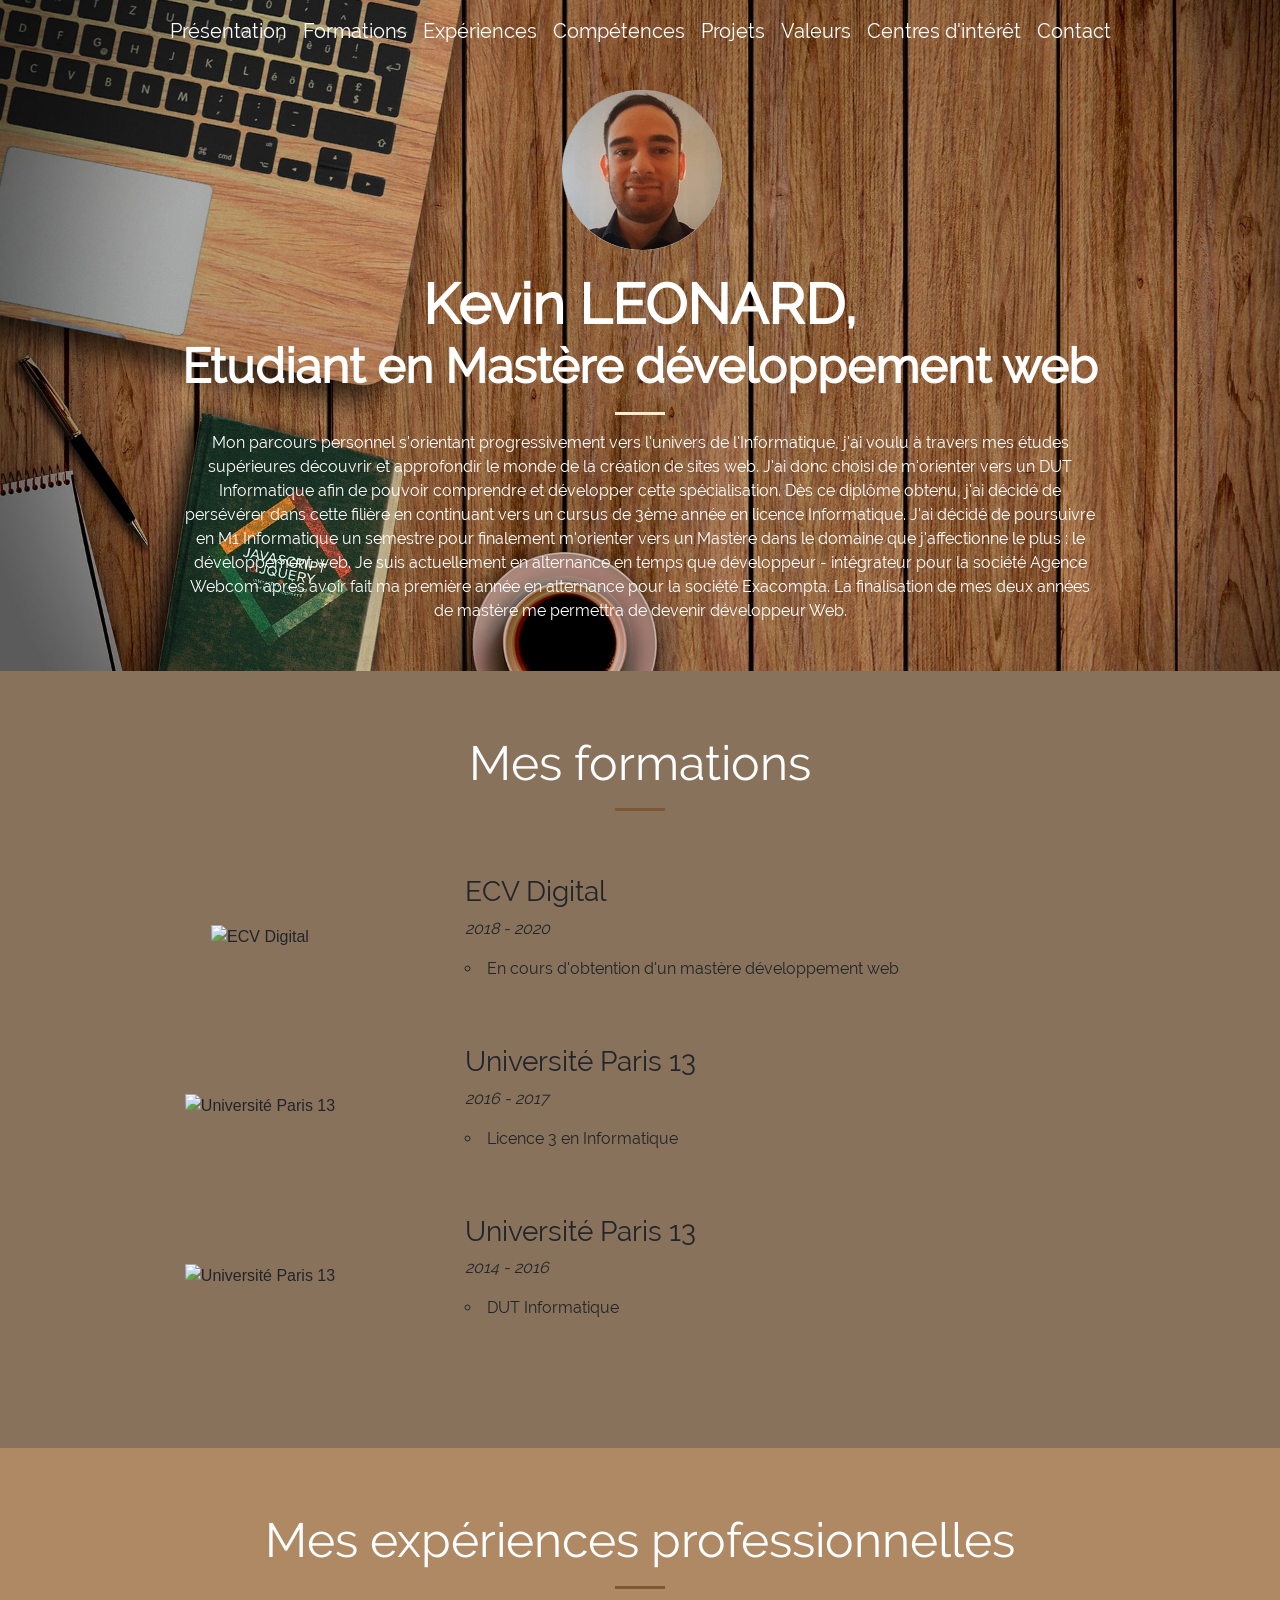
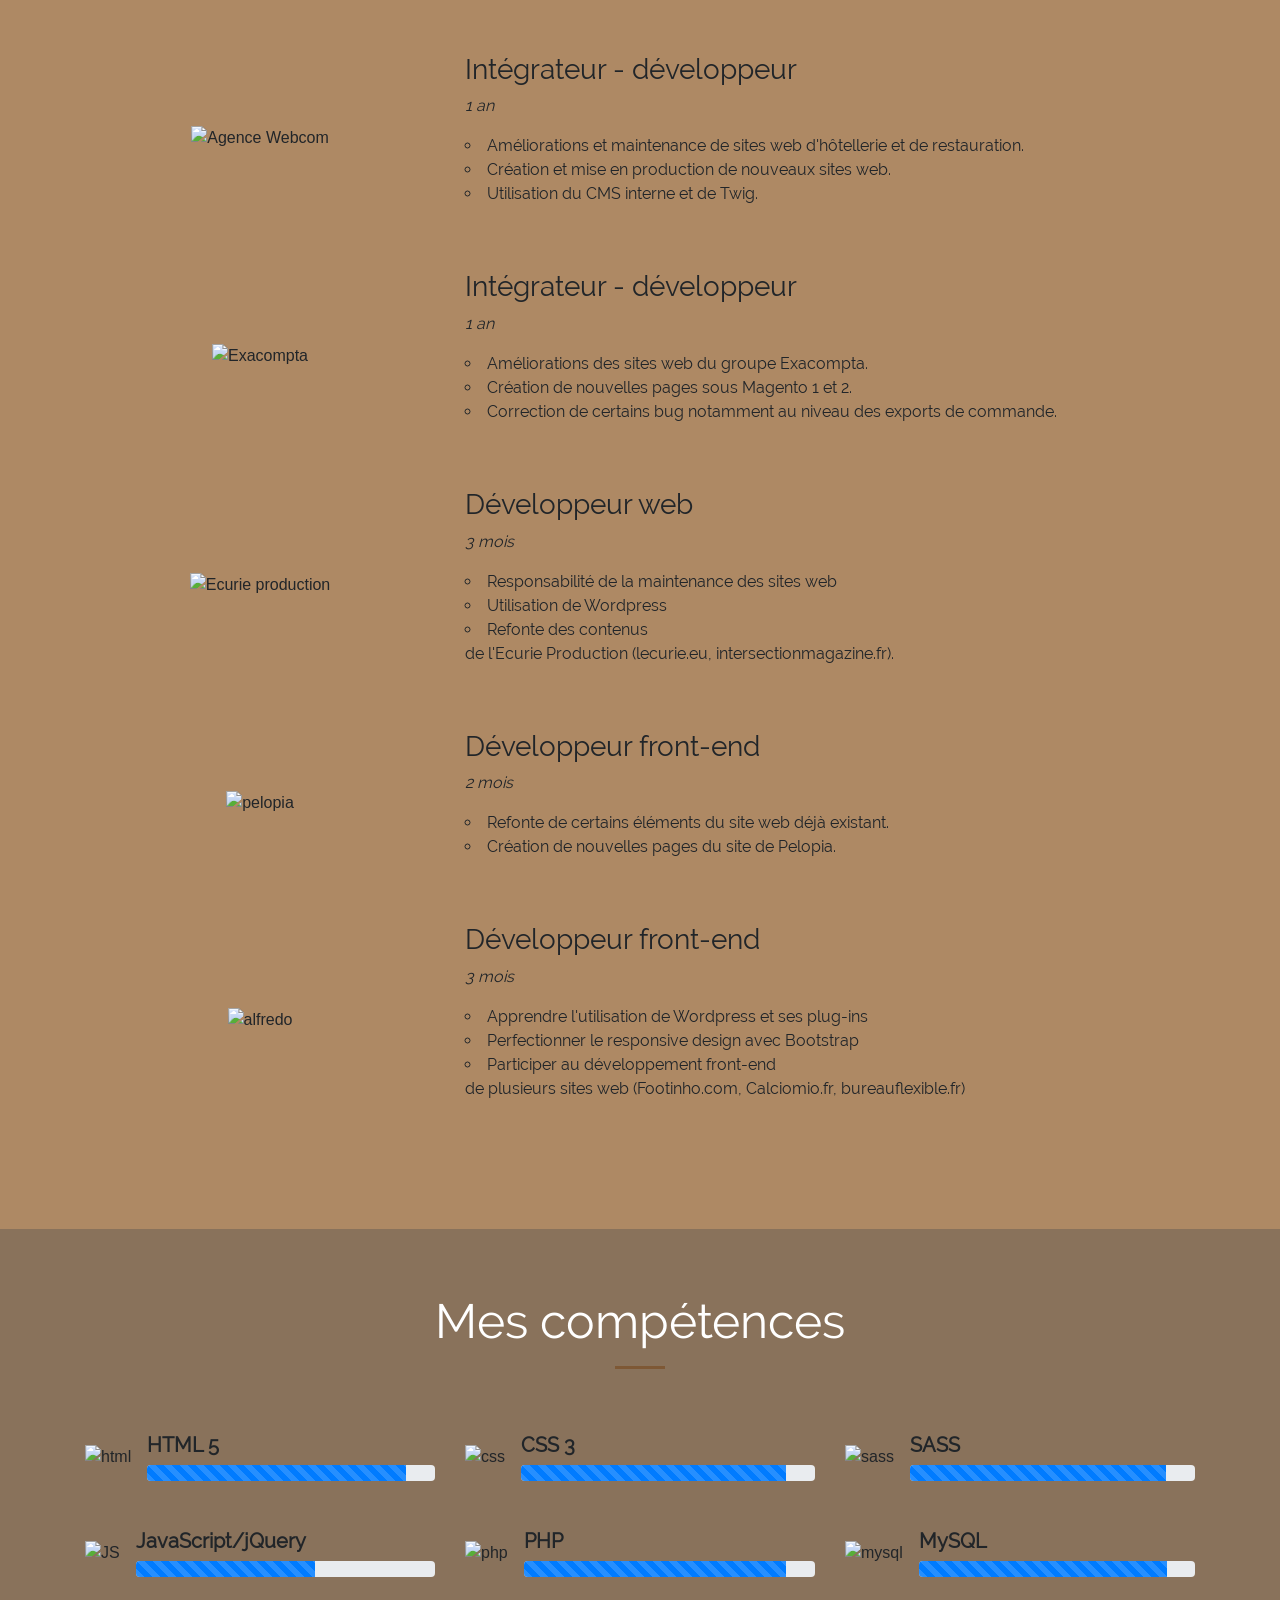
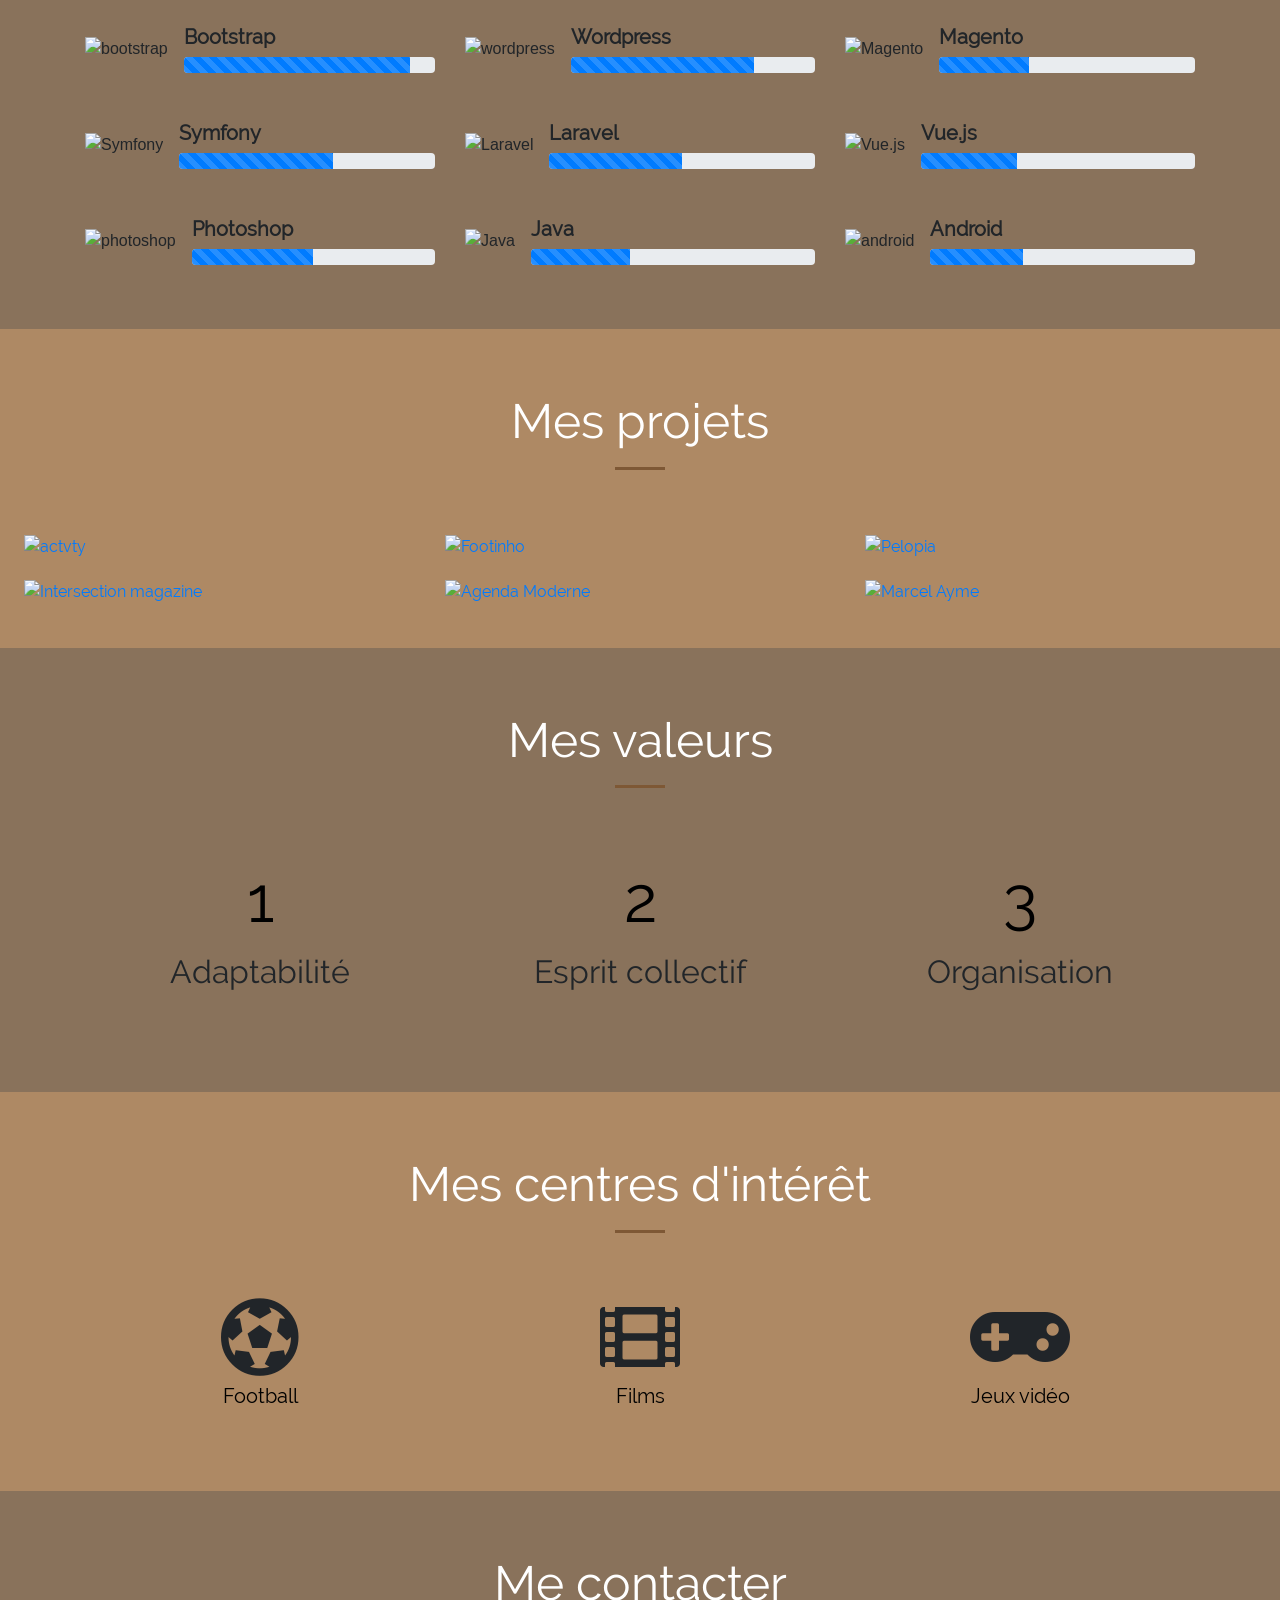
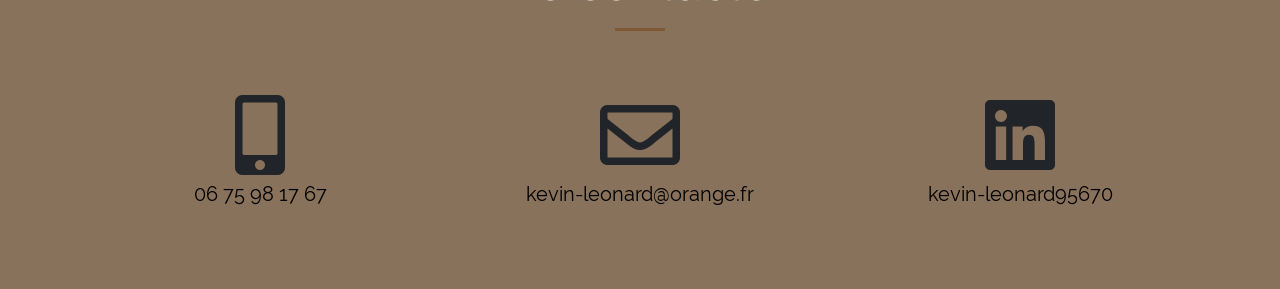
<file: index.html>
<!DOCTYPE html>

<html lang="fr-FR">

<head>
  <meta charset="UTF-8" />
  <meta name="viewport" content="width=device-width, initial-scale=1.0">
  <meta property="og:title" content="Kevin Léonard - Portfolio" />
  <meta property="og:type" content="website" />
  <meta property="og:url" content="https://kevinleonard.site/" />
  <meta property="og:image" content="https://kevinleonard.site/images/bg.jpg" />
  <meta name="description"  content="Passionné de développement web et de la création de sites, je souhaiterai m'investir pour l'avenir au titre de développeur front-end ">
  <link rel="stylesheet" type="text/css" href="css/style.css" />
  <link rel="stylesheet" href="https://stackpath.bootstrapcdn.com/bootstrap/4.3.1/css/bootstrap.min.css" integrity="sha384-ggOyR0iXCbMQv3Xipma34MD+dH/1fQ784/j6cY/iJTQUOhcWr7x9JvoRxT2MZw1T" crossorigin="anonymous">
  <link rel="stylesheet" href="https://use.fontawesome.com/releases/v5.0.10/css/all.css" integrity="sha384-+d0P83n9kaQMCwj8F4RJB66tzIwOKmrdb46+porD/OvrJ+37WqIM7UoBtwHO6Nlg" crossorigin="anonymous">
  <link rel="icon" href="images/logo.ico" type="image/ico" />
  <title>Kevin LEONARD</title>
</head>

<body>

  <nav class="menu navbar navbar-expand-lg navbar-dark fixed-top" id="mainNav">
    <div class="container-fluid px-0">
      <!--<a class="navbar-brand" href="#presentation">Kevin LEONARD</a>-->
      <button class="navbar-toggler" type="button" data-toggle="collapse" data-target="#navbarResponsive" aria-controls="navbarResponsive" aria-expanded="false" aria-label="Toggle navigation">
        <span class="navbar-toggler-icon"></span>
      </button>
      <div class="collapse navbar-collapse" id="navbarResponsive">
        <ul class="navbar-nav ml-auto mr-auto">
          <li class="nav-item">
            <a class="nav-link" href="#presentation">Présentation</a>
          </li>
          <li class="nav-item">
            <a class="nav-link" href="#formations">Formations</a>
          </li>
          <li class="nav-item">
            <a class="nav-link" href="#experiences">Expériences</a>
          </li>
          <li class="nav-item">
            <a class="nav-link" href="#competences">Compétences</a>
          </li>
          <li class="nav-item">
            <a class="nav-link" href="#projets">Projets</a>
          </li>
          <li class="nav-item">
            <a class="nav-link" href="#valeurs">Valeurs</a>
          </li>
          <li class="nav-item">
            <a class="nav-link" href="#interet">Centres d'intérêt</a>
          </li>
          <li class="nav-item">
            <a class="nav-link" href="#contact">Contact</a>
          </li>
        </ul>
      </div>
    </div>
  </nav>

  <header class="presentation text-center text-white d-flex" id="presentation">
    <div class="container margin-top70">
      <div class="row">
        <div class="col-md-12 mx-auto intro">
          <img src="images/profil.png" alt="profil"/>
          <h1 class="title">
            <strong id="name">Kevin LEONARD,</strong>
            <strong>Etudiant en Mastère développement web</strong>
          </h1>
          <hr>
        </div>
        <div class="col-md-10 mx-auto">
          <p class="text-faded mb-5">Mon parcours personnel s'orientant progressivement vers l'univers de l'Informatique, j'ai voulu à travers mes études supérieures découvrir et approfondir le monde de la création de sites web. J'ai donc choisi de m'orienter vers un DUT Informatique afin de pouvoir comprendre et développer cette spécialisation. Dès ce diplôme obtenu, j'ai décidé de persévérer dans cette filière en continuant vers un cursus de 3ème année en licence Informatique. J'ai décidé de poursuivre en M1 Informatique un semestre pour finalement m'orienter vers un Mastère dans le domaine que j'affectionne le plus : le développement web. Je suis actuellement en alternance en temps que développeur - intégrateur pour la société Agence Webcom après avoir fait ma première année en alternance pour la société Exacompta.
            La finalisation de mes deux années de mastère me permettra de devenir développeur Web.</p>
        </div>
      </div>
    </div>
  </header>

    <section class="bg-brun impaire lazy" id="formations">
      <div class="container">
        <div class="row">
          <div class="col-md-10 mx-auto text-center">
            <h2 class="title text-white">Mes formations</h2>
            <hr>
          </div>
        </div>
        <div class="row my-5">
          <div class="col-md-4 text-center my-auto">
            <img data-src="images/ecv.png" alt="ECV Digital"/>
          </div>
          <div class="col-md-8 text-experience">
            <h3>ECV Digital</h3>
            <p><em>2018 - 2020</em></p>
            <ul class="task-experience">
              <li>En cours d'obtention d'un mastère développement web</li>
            </ul>
          </div>
        </div>
        <div class="row my-5">
          <div class="col-md-4 text-center my-auto">
            <img data-src="images/UP13.png" alt="Université Paris 13"/>
          </div>
          <div class="col-md-8 text-experience">
            <h3>Université Paris 13</h3>
            <p><em>2016 - 2017</em></p>
            <ul class="task-experience">
              <li>Licence 3 en Informatique</li>
            </ul>
          </div>
        </div>
        <div class="row my-5">
          <div class="col-md-4 text-center my-auto">
            <img data-src="images/UP13.png" alt="Université Paris 13"/>
          </div>
          <div class="col-md-8 text-experience">
            <h3>Université Paris 13</h3>
            <p><em>2014 - 2016</em></p>
            <ul class="task-experience">
              <li>DUT Informatique</li>
            </ul>
          </div>
        </div>
      </div>
    </section>

    <section class="bg-beige paire lazy" id="experiences">
      <div class="container">
        <div class="row">
          <div class="col-md-10 mx-auto text-center">
            <h2 class="title text-white">Mes expériences professionnelles</h2>
            <hr>
          </div>
        </div>
        <div class="row my-5">
          <div class="col-md-4 text-center my-auto">
            <img data-src="images/webcom.png" class="big-image" alt="Agence Webcom"/>
          </div>
          <div class="col-md-8 text-experience">
            <h3>Intégrateur - développeur</h3>
            <p><em>1 an</em></p>
            <ul class="task-experience">
              <li>Améliorations et maintenance de sites web d'hôtellerie et de restauration.</li>
              <li>Création et mise en production de nouveaux sites web.</li>
              <li>Utilisation du CMS interne et de Twig.</li>
            </ul>
          </div>
        </div>
        <div class="row my-5">
          <div class="col-md-4 text-center my-auto">
            <img data-src="images/exacompta.png" alt="Exacompta"/>
          </div>
          <div class="col-md-8 text-experience">
            <h3>Intégrateur - développeur</h3>
            <p><em>1 an</em></p>
            <ul class="task-experience">
              <li>Améliorations des sites web du groupe Exacompta.</li>
              <li>Création de nouvelles pages sous Magento 1 et 2.</li>
              <li>Correction de certains bug notamment au niveau des exports de commande.</li>
            </ul>
          </div>
        </div>
        <div class="row my-5">
          <div class="col-md-4 text-center my-auto">
            <img data-src="images/Ecurie.png" class="big-image" alt="Ecurie production"/>
          </div>
          <div class="col-md-8 text-experience">
            <h3> Développeur web</h3>
            <p><em>3 mois</em></p>
            <ul class="task-experience">
              <li>Responsabilité de la maintenance des sites web</li>
              <li>Utilisation de Wordpress</li>
              <li>Refonte des contenus</li>
              <li class="list-unstyled">de l'Ecurie Production (lecurie.eu, intersectionmagazine.fr).</li>
              </ul>
            </div>
        </div>
        <div class="row my-5">
          <div class="col-md-4 text-center my-auto">
            <img data-src="images/Pelopia.jpg" alt="pelopia"/>
          </div>
          <div class="col-md-8 text-experience">
            <h3> Développeur front-end</h3>
            <p><em>2 mois</em></p>
            <ul class="task-experience">
              <li>Refonte de certains éléments du site web déjà existant.</li>
              <li>Création de nouvelles pages du site de Pelopia.</li>
            </ul>
          </div>
        </div>
          <div class="row my-5">
            <div class="col-md-4 text-center my-auto">
              <img data-src="images/alfredo.png" alt="alfredo"/>
            </div>
            <div class="col-md-8 text-experience">
              <h3> Développeur front-end</h3>
              <p><em>3 mois</em></p>
              <ul class="task-experience">
                <li>Apprendre l'utilisation de Wordpress et ses plug-ins</li>
                <li>Perfectionner le responsive design avec Bootstrap</li>
                <li>Participer au développement front-end</li> 
                <li class="list-unstyled">de plusieurs sites web (Footinho.com, Calciomio.fr, bureauflexible.fr)</li>
              </ul>
            </div>
          </div>
        </div>
      </section>

      <section id="competences" class="bg-brun impaire lazy">
        <div class="container">
          <div class="row">
            <div class="col-md-10 mx-auto text-center">
              <h2 class="title text-white">Mes compétences</h2>
              <hr>
            </div>
          </div>
        </div>
        <div class="container">
          <div class="row">
            <div class="col-lg-4 col-sm-6 text-center">
              <div class=" mt-5 mx-auto">
                <div class="each-competence">
                  <img class="align-self-center mr-3 img-fluid" data-src="images/html5.png" alt="html"/>
                  <div class="each-competence-text">
                    <h5 class="text-left font-weight-bold">HTML 5</h5>
                    <div class="progress">
                      <div class="progress-bar progress-bar-striped progress-very-high"></div>
                    </div> 
                  </div>
                </div>
              </div>
            </div>
            <div class="col-lg-4 col-sm-6 text-center">
              <div class=" mt-5 mx-auto">
                <div class="each-competence">
                  <img class="align-self-center mr-3 img-fluid" data-src="images/css.png" alt="css"/>
                  <div class="each-competence-text">
                    <h5 class="text-left font-weight-bold">CSS 3</h5>
                    <div class="progress">
                      <div class="progress-bar progress-bar-striped progress-very-high"></div>
                    </div>
                  </div>
                </div>
              </div>
            </div>
            <div class="col-lg-4 col-sm-6 text-center">
              <div class=" mt-5 mx-auto">
                <div class="each-competence">
                  <img class="align-self-center mr-3 img-fluid" data-src="images/sass.png" alt="sass"/>
                  <div class="each-competence-text">
                    <h5 class="text-left font-weight-bold">SASS</h5>
                    <div class="progress">
                      <div class="progress-bar progress-bar-striped progress-very-high"></div>
                    </div>
                  </div>
                </div>
              </div>
            </div>
            <div class="col-lg-4 col-sm-6 text-center">
              <div class=" mt-5 mx-auto">
                <div class="each-competence">
                  <img class="align-self-center mr-3 img-fluid" data-src="images/js.png" alt="JS"/>
                  <div class="each-competence-text">
                    <h5 class="text-left font-weight-bold">JavaScript/jQuery</h5>
                    <div class="progress">
                      <div class="progress-bar progress-bar-striped progress-medium-high"></div>
                    </div>
                  </div>
                </div>
              </div>
            </div>
            <div class="col-lg-4 col-sm-6 text-center">
              <div class=" mt-5 mx-auto">
                <div class="each-competence">
                  <img class="align-self-center mr-3 img-fluid" data-src="images/php.png" alt="php"/>
                  <div class="each-competence-text">
                    <h5 class="text-left font-weight-bold">PHP</h5>
                    <div class="progress">
                      <div class="progress-bar progress-bar-striped progress-very-high"></div>
                    </div>
                  </div>
                </div>
              </div>
            </div>
            <div class="col-lg-4 col-sm-6 text-center">
              <div class=" mt-5 mx-auto">
                <div class="each-competence">
                  <img class="align-self-center mr-3 img-fluid" data-src="images/mysql.png" alt="mysql"/>
                  <div class="each-competence-text">
                    <h5 class="text-left font-weight-bold">MySQL</h5>
                    <div class="progress">
                      <div class="progress-bar progress-bar-striped progress-very-high"></div>
                    </div> 
                  </div>
                </div>
              </div>
            </div>
            <div class="col-lg-4 col-sm-6 text-center">
              <div class=" mt-5 mx-auto">
                <div class="each-competence">
                  <img class="align-self-center mr-3 img-fluid" data-src="images/bootstrap.png" alt="bootstrap"/>
                  <div class="each-competence-text">
                    <h5 class="text-left font-weight-bold">Bootstrap</h5>
                    <div class="progress">
                      <div class="progress-bar progress-bar-striped progress-very-high"></div>
                    </div>
                  </div>
                </div>
              </div>
            </div>
            <div class="col-lg-4 col-sm-6 text-center">
              <div class=" mt-5 mx-auto">
                <div class="each-competence">
                  <img class="align-self-center mr-3 img-fluid" data-src="images/wordpress.png" alt="wordpress"/>
                  <div class="each-competence-text">
                    <h5 class="text-left font-weight-bold">Wordpress</h5>
                    <div class="progress">
                      <div class="progress-bar progress-bar-striped progress-high"></div>
                    </div>
                  </div>
                </div>
              </div>
            </div>
            <div class="col-lg-4 col-sm-6 text-center">
              <div class=" mt-5 mx-auto">
                <div class="each-competence">
                  <img class="align-self-center mr-3 img-fluid" data-src="images/magento.png" alt="Magento"/>
                  <div class="each-competence-text">
                    <h5 class="text-left font-weight-bold">Magento</h5>
                    <div class="progress">
                      <div class="progress-bar progress-bar-striped progress-low"></div>
                    </div>
                  </div>
                </div>
              </div>
            </div>
            <div class="col-lg-4 col-sm-6 text-center">
              <div class=" mt-5 mx-auto">
                <div class="each-competence">
                  <img class="align-self-center mr-3 img-fluid" data-src="images/symfony.png" alt="Symfony"/>
                  <div class="each-competence-text">
                    <h5 class="text-left font-weight-bold">Symfony</h5>
                    <div class="progress">
                      <div class="progress-bar progress-bar-striped progress-medium-high"></div>
                    </div>
                  </div>
                </div>
              </div>
            </div>
            <div class="col-lg-4 col-sm-6 text-center">
              <div class=" mt-5 mx-auto">
                <div class="each-competence">
                  <img class="align-self-center mr-3 img-fluid" data-src="images/laravel.png" alt="Laravel"/>
                  <div class="each-competence-text">
                    <h5 class="text-left font-weight-bold">Laravel</h5>
                    <div class="progress">
                      <div class="progress-bar progress-bar-striped progress-medium"></div>
                    </div>
                  </div>
                </div>
              </div>
            </div>
            <div class="col-lg-4 col-sm-6 text-center">
              <div class=" mt-5 mx-auto">
                <div class="each-competence">
                  <img class="align-self-center mr-3 img-fluid" data-src="images/vue.png" alt="Vue.js"/>
                  <div class="each-competence-text">
                    <h5 class="text-left font-weight-bold">Vue.js</h5>
                    <div class="progress">
                      <div class="progress-bar progress-bar-striped progress-low"></div>
                    </div>
                  </div>
                </div>
              </div>
            </div>
            <div class="col-lg-4 col-sm-6 text-center">
              <div class=" mt-5 mx-auto">
                <div class="each-competence">
                  <img class="align-self-center mr-3 img-fluid" data-src="images/photoshop.png" alt="photoshop"/>
                  <div class="each-competence-text">
                    <h5 class="text-left font-weight-bold">Photoshop</h5>
                    <div class="progress">
                      <div class="progress-bar progress-bar-striped progress-medium"></div>
                    </div>
                  </div>
                </div>
              </div>
            </div>
            <div class="col-lg-4 col-sm-6 text-center">
              <div class=" mt-5 mx-auto">
                <div class="each-competence">
                  <img class="align-self-center mr-3 img-fluid" data-src="images/java.png" alt="Java"/>
                  <div class="each-competence-text">
                    <h5 class="text-left font-weight-bold">Java</h5>
                    <div class="progress">
                      <div class="progress-bar progress-bar-striped progress-low"></div>
                    </div>
                  </div>
                </div>
              </div>
            </div>
            <div class="col-lg-4 col-sm-6 text-center">
              <div class=" mt-5 mx-auto">
                <div class="each-competence">
                  <img class="align-self-center mr-3 img-fluid" data-src="images/android.png" alt="android"/>
                  <div class="each-competence-text">
                    <h5 class="text-left font-weight-bold">Android</h5>
                    <div class="progress">
                      <div class="progress-bar progress-bar-striped progress-low"></div>
                    </div>
                  </div>
                </div>
              </div>
            </div>
          </div>
        </div>
      </section>

      <section class="bg-beige paire pb-0 lazy" id="projets">
        <div class="container-fluid px-4 pb-4">
          <div class="row no-gutters">
            <div class="col-md-10 mx-auto text-center">
              <h2 class="title text-white">Mes projets</h2>
              <hr>
            </div>
          </div>
          <div class="row mt-5">
            <div class="col-md-4 each-projet">
              <a class="portfolio-box" rel="noopener" target="_blank" href="https://actvty.000webhostapp.com">
                <div class="img-wrapper">
                  <img class="img-fluid" data-src="images/actvty.png" alt="actvty"/>
                </div>
                <div class="portfolio-box-caption">
                  <div class="portfolio-box-caption-content">
                    <div class="project-name">
                      AcTVty
                    </div>
                    <div class="project-category text-faded">
                      Site fictif de streaming de séries (projet de DUT informatique)
                    </div>
                  </div>
                </div>
              </a>
            </div>
            <!--<div class="col-md-4 mb-4">
              <a class="portfolio-box" rel="noopener" target="_blank" href="https://lpconseilsecurite.fr/">
                <div class="img-wrapper">
                  <img class="img-fluid" data-src="images/LPConseilSecurite.png" alt="LPConseilSecurite"/>
                </div>
                <div class="portfolio-box-caption">
                  <div class="portfolio-box-caption-content">
                    <div class="project-name">
                      LP
                    </div>
                    <div class="project-category text-faded">
                      Site de conseils
                    </div>
                  </div>
                </div>
              </a>
            </div>-->
            <div class="col-md-4 each-projet">
              <a class="portfolio-box" rel="noopener" target="_blank" href="https://footinho.com">
                <div class="img-wrapper">
                  <img class="img-fluid" data-src="images/footinho.png" alt="Footinho"/>
                </div>
                <div class="portfolio-box-caption">
                  <div class="portfolio-box-caption-content">
                    <div class="project-name">
                      Footinho
                    </div>
                    <div class="project-category text-faded">
                      Footinho facilite tes invitations, la gestion des présences et la communication dans ton groupe de joueurs.
                    </div>
                  </div>
                </div>
              </a>
            </div>
            <div class="col-md-4 each-projet">
              <a class="portfolio-box" rel="noopener" target="_blank" href="https://pelopia.com/">
                <div class="img-wrapper">
                  <img class="img-fluid" data-src="images/pelopia.png" alt="Pelopia"/>
                </div>
                <div class="portfolio-box-caption">
                  <div class="portfolio-box-caption-content">
                    <div class="project-name">
                      Pelopia
                    </div>
                    <div class="project-category text-faded">
                      Location et vente de jeux de société
                    </div>
                  </div>
                </div>
              </a>
            </div>
            <div class="col-md-4 each-projet">
              <a class="portfolio-box" rel="noopener" target="_blank" href="https://intersectionmagazine.fr/">
                <div class="img-wrapper">
                  <img class="img-fluid" data-src="images/intersection.png" alt="Intersection magazine"/>
                </div>
                <div class="portfolio-box-caption">
                  <div class="portfolio-box-caption-content">
                    <div class="project-name">
                      Intersection magazine
                    </div>
                    <div class="project-category text-faded">
                      Magazine trimestriel consacré à la mode, la culture et l'art à travers des articles sur la mobilité
                    </div>
                  </div>
                </div>
              </a>
            </div>
            <div class="col-md-4 each-projet">
              <a class="portfolio-box" rel="noopener" target="_blank" href="https://www.agenda-moderne.com/">
                <div class="img-wrapper">
                  <img class="img-fluid" data-src="images/agenda-moderne.png" alt="Agenda Moderne"/>
                </div>
                <div class="portfolio-box-caption">
                  <div class="portfolio-box-caption-content">
                    <div class="project-name">
                      Agenda moderne
                    </div>
                    <div class="project-category text-faded">
                      Site de vente d'agendas en cuir, agenda de luxe en cuir, répertoires et livres d'or.
                    </div>
                  </div>
                </div>
              </a>
            </div>
            <div class="col-md-4 each-projet">
              <a class="portfolio-box" rel="noopener" target="_blank" href="https://www.hotel-litteraire-marcel-ayme.com/fr/">
                <div class="img-wrapper">
                  <img class="img-fluid" data-src="images/ayme.png" alt="Marcel Ayme"/>
                </div>
                <div class="portfolio-box-caption">
                  <div class="portfolio-box-caption-content">
                    <div class="project-name">
                      Marcel Ayme
                    </div>
                    <div class="project-category text-faded">
                      Hôtel 4 étoiles à Montmartre
                    </div>
                  </div>
                </div>
              </a>
            </div>
          </div>
        </div>
      </section>

      <section id="valeurs" class="bg-brun impaire">
        <div class="container">
          <div class="row">
            <div class="col-md-10 mx-auto text-center">
              <h2 class="title text-white">Mes valeurs</h2>
              <hr>
            </div>
          </div>
          <div class="row mt-5">
            <ol><!--
              --><li class="col-lg-4 text-center"><p>Adaptabilité</p></li><!--
              --><li class="col-lg-4 text-center"><p>Esprit collectif</p></li><!--
              --><li class="col-lg-4 text-center"><p>Organisation</p></li>
            </ol>
        </div>
      </div>
    </section>

    <section id="interet" class="bg-beige paire">
        <div class="container">
          <div class="row">
            <div class="col-md-10 mx-auto text-center">
              <h2 class="title text-white">Mes centres d'intérêt</h2>
              <hr>
            </div>
          </div>
          <div class="row mt-5">
            <div class="col-lg-4 ml-auto text-center">
             <i class="fas fa-futbol"></i>
             <p class="mt-1">Football</p>
           </div>
           <div class="col-lg-4 mr-auto text-center">
            <i class="fas fa-film"></i> 
            <p class="mt-1">Films</p>
          </div>
          <div class="col-lg-4 mr-auto text-center">
            <i class="fas fa-gamepad"></i>
            <p class="mt-1">Jeux vidéo</p>
          </div>
        </div>
      </div>
    </section>

      <section id="contact" class="bg-brun impaire">
        <div class="container">
          <div class="row">
            <div class="col-md-10 mx-auto text-center">
              <h2 class="title text-white">Me contacter</h2>
              <hr>
            </div>
          </div>
          <div class="row mt-5">
            <div class="col-lg-4 ml-auto text-center">
             <i class="fas fa-mobile-alt"></i>
             <p class="mt-1 mobile">06 75 98 17 67</p>
           </div>
           <div class="col-lg-4 mr-auto text-center">
            <i class="far fa-envelope"></i> 
            <p class="mt-1"><a href="mailto:kevin-leonard@orange.fr">kevin-leonard@orange.fr</a>
            </p>
          </div>
          <div class="col-lg-4 mr-auto text-center">
            <i class="fab fa-linkedin"></i>
            <p class="mt-1"><a rel="noopener" target="_blank" href="https://www.linkedin.com/in/kevin-leonard95670/">kevin-leonard95670</a></p>
          </div>
        </div>
      </div>
    </section>

    <script src="https://code.jquery.com/jquery-3.4.1.min.js" integrity="sha256-CSXorXvZcTkaix6Yvo6HppcZGetbYMGWSFlBw8HfCJo=" crossorigin="anonymous" defer></script>
    <script src="https://stackpath.bootstrapcdn.com/bootstrap/4.3.1/js/bootstrap.min.js" integrity="sha384-JjSmVgyd0p3pXB1rRibZUAYoIIy6OrQ6VrjIEaFf/nJGzIxFDsf4x0xIM+B07jRM" crossorigin="anonymous" defer></script>
    <script src="js/script.js" defer></script>
  </body>

  </html>
</file>
<file: css/style.css>
@font-face {
font-family: 'Raleway';
    src: url('../fonts/Raleway-Regular.eot');
    src: url('../fonts/Raleway-Regular.eot?#iefix') format('embedded-opentype'),
        url('../fonts/Raleway-Regular.woff2') format('woff2');
font-weight: normal;
font-style: normal;
font-display: swap;
}

/* Ecraser style */

html,
body {
	height: 100%;
	margin: 0;
	padding: 0;
}

a,p,h1,h2,h3,h4,h5,h6,strong,li,em{
	font-family: 'Raleway', sans-serif;
}

/* Bg partie paire */
.bg-beige{
	background-color: #AE8964;
}

.bg-brun{
	background-color: #89725B;
}

/* Titres qui s'adaptent à la résolution de l'écran */

.title{
	font-size: 3rem;
}

/* put margin top 60 */
.margin-top70{
	margin-top: 70px;
}

section{
	padding : 4rem 0;
}

section.paire hr{
	max-width: 50px;
	border-width: 3px;
	border-color: #7E5835;
}

section.impaire hr{
	max-width: 50px;
	border-width: 3px;
	border-color: #7E5835;
}

/* Part menu */

.menu .navbar-brand{

font-weight: bold;
font-size: 2em;
letter-spacing: 1px;
color: #7E5835;
}

.menu div a.navbar-brand:hover{
	color:#DEB887;
}

.menu div a.nav-link{
	font-size: 1.25em;
	color: white;
}

.menu div a.nav-link:hover{
	color:#DEB887;
}

/*End of menu */

/*partie présentation */

header.presentation{
	background: url("../images/bg.jpg");
	background-size: cover;
	background-position: center center;
}

header hr{
	max-width: 50px;
	border-width: 3px;
	border-color: #FFEBCD;
}

header.presentation .intro{
	font-size: 3.2rem;
}

header.presentation #name{
	display: block;
	font-size: 3.5rem;
}

/* formations */

#formations img{
	width: 220px;
	height: auto;
}

/* End of formations */

/* End of partie présentation */


/*Part experiences */

#experiences img{
	width: 100px;
	height: auto;
}

#experiences img.big-image{
	width: 150px;
	height: auto;
}

ul.task-experience{
	padding-left: 0;
	list-style: circle;
	list-style-position: inside;
}

/* End of experiences */

/*Part competences */

.each-competence{
	display: -webkit-box;
	display: -ms-flexbox;
	display: flex;
	-webkit-box-align: start;
	-ms-flex-align: start;
	align-items: flex-start;
}

.each-competence-text {
    -webkit-box-flex: 1;
    -ms-flex: 1;
    flex: 1;
}

.progress-very-high{
	width: 90%;
}

.progress-medium-high{
	width: 60%;
}

.progress-high{
	width: 75%;
}

.progress-medium{
	width: 50%;
}

.progress-low{
	width: 35%;
}

/* End of competences */

/* Part project */

.img-wrapper{
	max-height: 475px;
	overflow: hidden;
}

.each-projet{
	margin-bottom: 20px;
}

.portfolio-box {
    position: relative;
    display: block;
    max-width: 650px;
    margin: 0 auto;
}

.portfolio-box .project-name{
	font-size: 1.2em;
	font-weight: bold;
}

.portfolio-box .portfolio-box-caption {
    position: absolute;
    bottom: 0;
    display: block;
    width: 100%;
    height: 100%;
    text-align: center;
    opacity: 0;
    color: #fff;
    background: rgba(240,95,64,.9);
    -webkit-transition: all .2s;
    -moz-transition: all .2s;
    transition: all .2s;
}

.portfolio-box .portfolio-box-caption .portfolio-box-caption-content {
    position: absolute;
    top: 50%;
    width: 100%;
    padding: 0 15px;
    transform: translateY(-50%);
    text-align: center;
}

.portfolio-box:hover .portfolio-box-caption {
    opacity: 1;
}

/* End of project */

/* Part valeurs */

#valeurs ol {
	list-style: none; 
	counter-reset: li;
	width: 100%;
	padding-left: 0;
}

#valeurs li::before {
	content: counter(li); 
	color: black;
	font-size: 2em;
  	display: inline-block; 
  	/*width: 1em;
  	margin-left: -1em;*/
}

#valeurs li {
	counter-increment: li;
	display: inline-block;
	font-size: 2em;
}

/* End of valeurs */

/* Part interest */

#interet i{
	font-size: 5em;
}

#interet p{
	color: rgba(0,0,0,1);
	font-size: 1.25em;
}

/* End of interest */

/* Part contact */

#contact i{
	font-size: 5em;
}

#contact a,.mobile{
	color: rgba(0,0,0,1);
	font-size: 1.25em;
}

#contact a:hover{
	color: rgba(255,255,255,1);
	text-decoration: none;
}


/* End of contact */

/*Media queries */
@media screen and (max-width: 992px) {

	nav.navbar{
		background-color: #AE8964 !important;
	}

	.title{
		font-size : 2rem;
	}

	.text-experience{
		margin: 20px 0;
	}

}
@media screen and (max-width: 1048px) {
	
	.menu div a.nav-link{
		font-size: 1.15em;
		color: white;
	}
}
</file>
